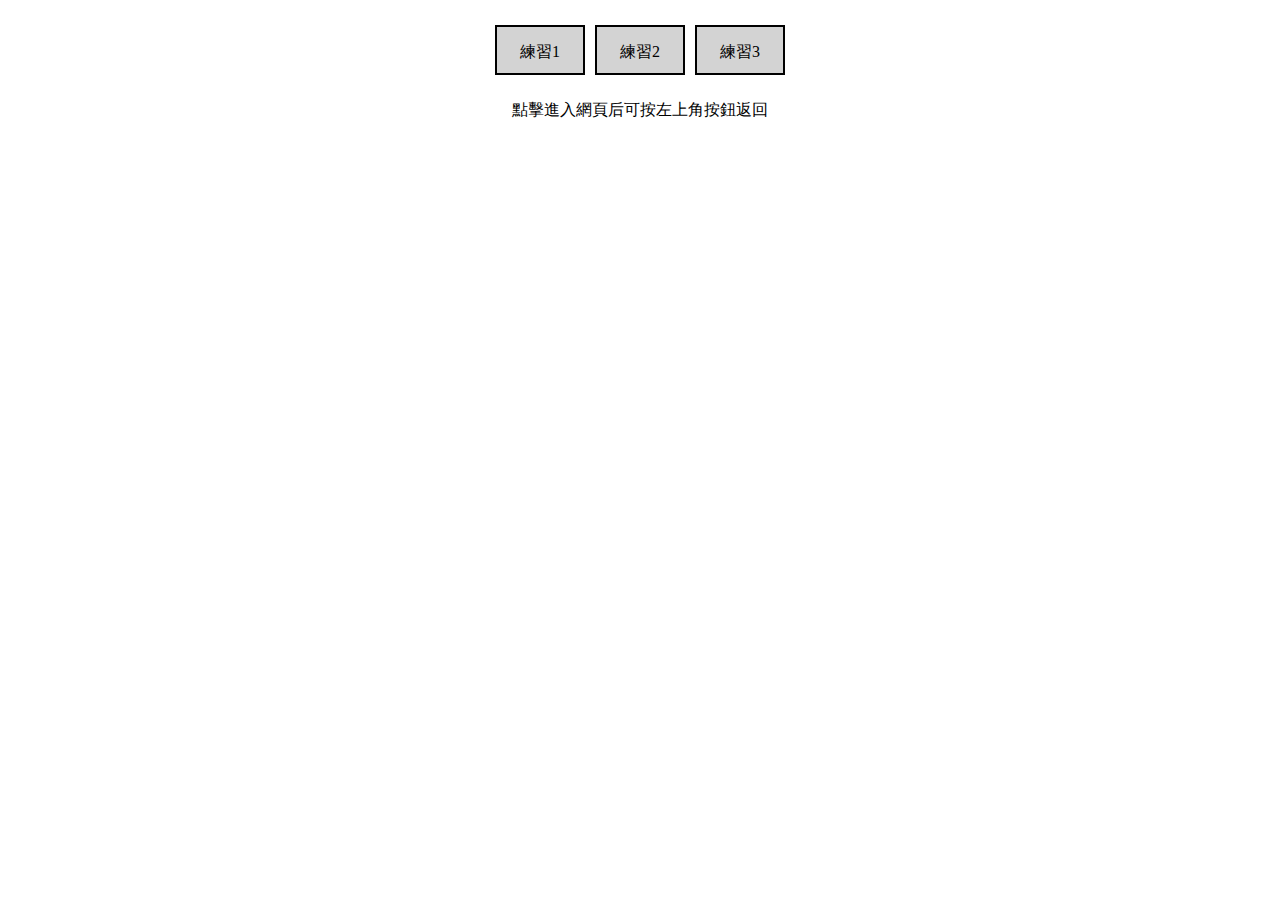
<file: index.html>
<!DOCTYPE html>
<html lang="en">
<head>
    <meta charset="UTF-8">
    <meta http-equiv="X-UA-Compatible" content="IE=edge">
    <meta name="viewport" content="width=device-width, initial-scale=1.0">
    <title>test</title>
    <link rel="stylesheet" href="style.css">

</head>
<body>
    <div class="btnboxbox">
        <div class="btnbox"><a href="1/index.html">練習1</a></div>
        <div class="btnbox"><a href="2/index.html">練習2</a></div>
        <div class="btnbox"><a href="3/index.html">練習3</a></div>
    </div>
    <p style="text-align: center;">點擊進入網頁后可按左上角按鈕返回</p>

</body>
</html>
</file>
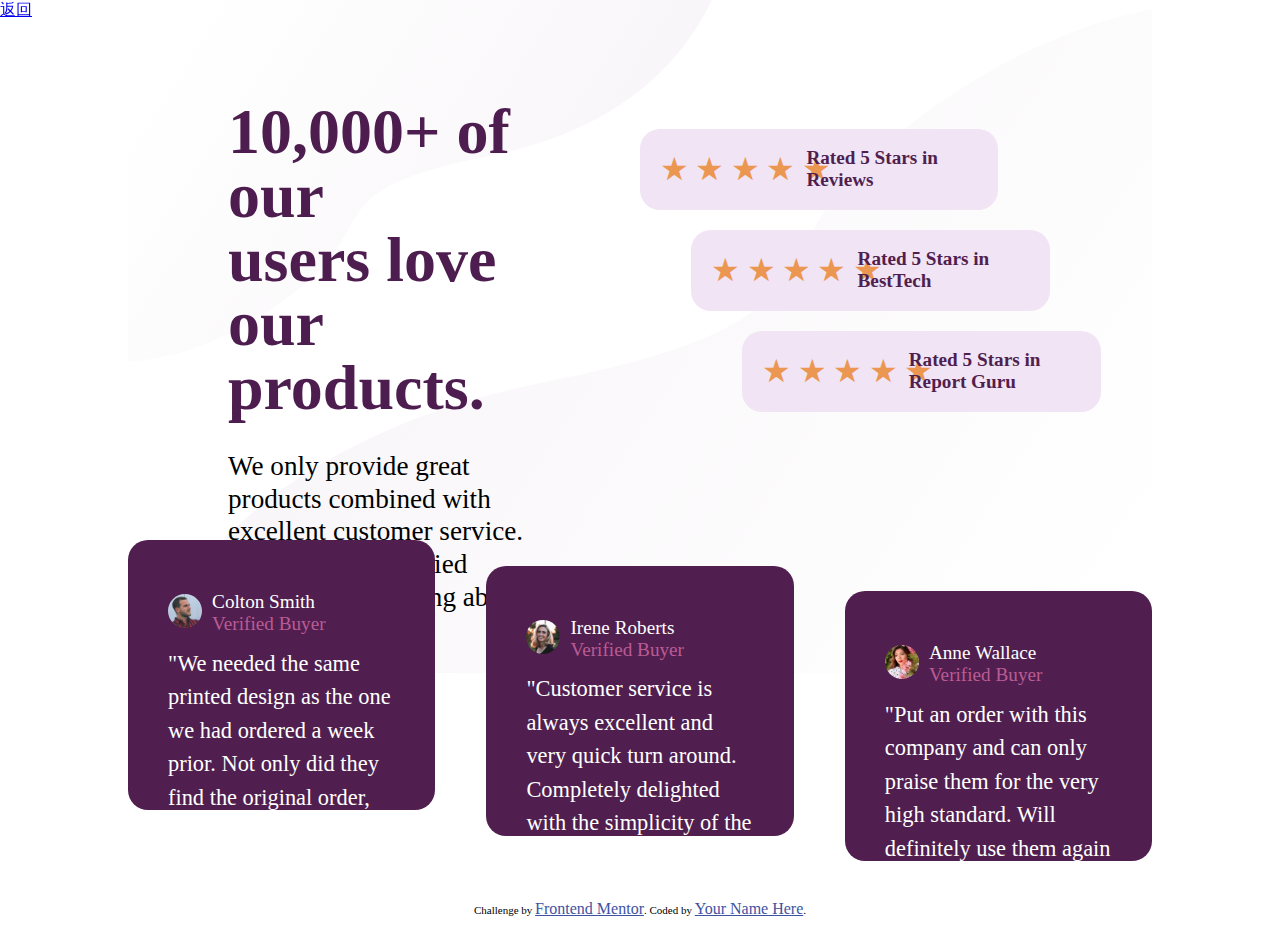
<file: 1/index.html>
<!DOCTYPE html>
<html lang="en">
  <head>
    <meta charset="UTF-8" />
    <meta name="viewport" content="width=device-width, initial-scale=1.0" />
    <!-- displays site properly based on user's device -->
    <link rel="stylesheet" href="try.css">
    <link
      rel="icon"
      type="image/png"
      sizes="32x32"
      href="./images/favicon-32x32.png"
    />

    <title>Frontend Mentor | Social proof section</title>

    <!-- Feel free to remove these styles or customise in your own stylesheet 👍 -->
    <style>
      .attribution {
        font-size: 11px;
        text-align: center;
      }
      .attribution a {
        color: hsl(228, 45%, 44%);
      }
    </style>
  </head>
  <body>
    <div class="max">
      <div class="head">
        <div class="head-left">
            <p class="headL-text1">10,000+ of our<br> users love our<br> products.</p>
            <p class="headL-text2">
              We only provide great products combined with excellent customer service.
              See what our satisfied customers are saying about our services.
            </p>
        </div>
        <div class="head-right">
          <div class="box1">
            <div class="minbox-left">★★★★★</div>
            <div class="minbox-right">
              Rated 5 Stars in Reviews
            </div>
            <div></div>
          </div>
          <div class="box2">
            <div class="minbox-left">★★★★★</div>
            <div class="minbox-right">
              Rated 5 Stars in BestTech
            </div>
          </div>
          <div class="box3">
            <div class="minbox-left">★★★★★</div>
            <div class="minbox-right">
              Rated 5 Stars in Report Guru
            </div>
          </div>
        </div>
      </div>
      <div class="text-all">
        <div class="text-box1">
          <div class="people">
            <div class="img-box"><img src="images/image-colton.jpg" alt=""></div>
            <div class="p-tex">
              <p class="p-text1">Colton Smith </p>
              <p class="p-text2">Verified Buyer</p>
            </div>
          </div>
          <div class="words-box">
            <p class="words">"We needed the same printed design as the one we had ordered a week prior.
              Not only did they find the original order, but we also received it in time.
              Excellent!"</p>
          </div>
        </div>


        <div class="text-box2">
          <div class="people">
            <div class="img-box"><img src="images/image-irene.jpg" alt=""></div>
            <div class="p-tex">
              <p class="p-text1">Irene Roberts  </p>
              <p class="p-text2">Verified Buyer</p>
            </div>
          </div>
          <div class="words-box">
            <p class="words">"Customer service is always excellent and very quick turn around. Completely
              delighted with the simplicity of the purchase and the speed of delivery."</p>
          </div>
        </div>
        <div class="text-box3">
          <div class="people">
            <div class="img-box"><img src="images/image-anne.jpg" alt=""></div>
            <div class="p-tex">
              <p class="p-text1">Anne Wallace </p>
              <p class="p-text2">Verified Buyer</p>
            </div>
          </div>
          <div class="words-box">
            <p class="words">"Put an order with this company and can only praise them for the very high
              standard. Will definitely use them again and recommend them to everyone!"</p>
          </div>
        </div>
      </div>


    </div>


    <div class="btnbox" style="position: fixed;left: 0;top: 0;"><a href="../index.html">返回</a></div>

    <div class="attribution">
      Challenge by
      <a href="https://www.frontendmentor.io?ref=challenge" target="_blank"
        >Frontend Mentor</a
      >. Coded by <a href="#">Your Name Here</a>.
    </div>
  </body>
</html>
</file>
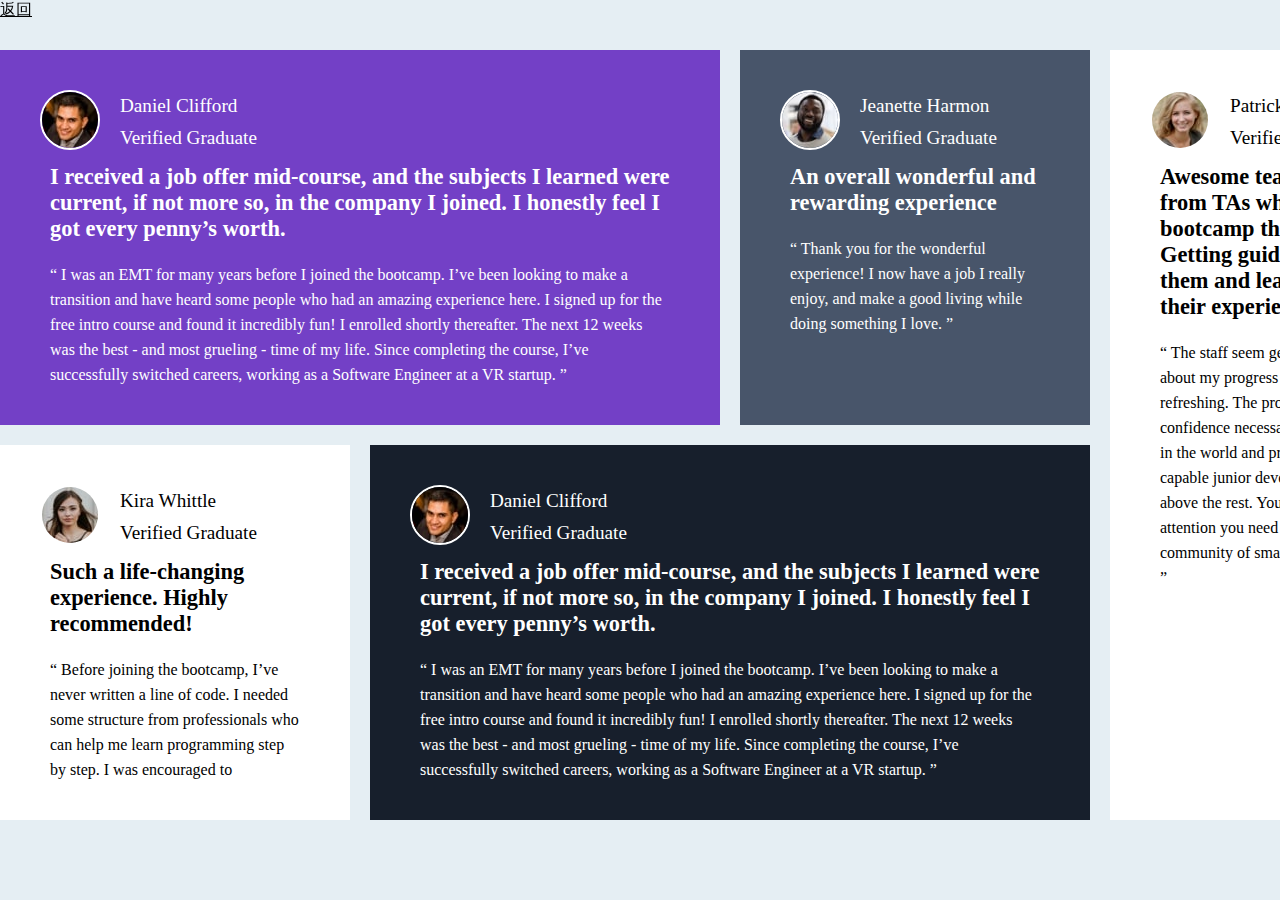
<file: 3/index.html>
<!DOCTYPE html>
<html lang="en">
<head>
  <meta charset="UTF-8">
  <meta name="viewport" content="width=device-width, initial-scale=1.0"> <!-- displays site properly based on user's device -->

  <link rel="icon" type="image/png" sizes="32x32" href="./images/favicon-32x32.png">
  <link rel="stylesheet" href="style.css">
  <!-- <link rel="stylesheet" href="../style.css"> -->
  <title>Frontend Mentor | [Challenge Name Here]</title>

  <!-- Feel free to remove these styles or customise in your own stylesheet 👍 -->
  <style>
    .attribution { font-size: 11px; text-align: center; }
    .attribution a { color: hsl(228, 45%, 44%); }
  </style>
</head>
<body>
  <div class="btnbox" style="position: fixed;left: 0;top: 0;color: black;"><a style="color: black;" href="../index.html">返回</a></div>
  <div class="max">
    <div class="box1">
      <div class="people-box">
        <div class="box">
          <div class="img-box">
            <img src="images/image-daniel.jpg" alt="">
          </div>
          <div class="ptext-box">
            <p class="ptext1">Daniel Clifford</p>
            <p class="ptext2">Verified Graduate</p>
          </div>
        </div>
        

        <div class="words-box1">
          <p>I received a job offer mid-course, and the subjects I learned were current, if not more so, 
            in the company I joined. I honestly feel I got every penny’s worth.</p>
        </div>

        <div class="words-box2">
          <p>
            “ I was an EMT for many years before I joined the bootcamp. I’ve been looking to make a 
            transition and have heard some people who had an amazing experience here. I signed up 
            for the free intro course and found it incredibly fun! I enrolled shortly thereafter. 
            The next 12 weeks was the best - and most grueling - time of my life. Since completing 
            the course, I’ve successfully switched careers, working as a Software Engineer at a VR startup. ”</p>
        </div>
      </div>
        
    </div>

    <div class="box2">
      <div class="people-box">
        <div class="box">
          <div class="img-box">
            <img src="images/image-jonathan.jpg" alt="">
          </div>
          <div class="ptext-box">
            <p class="ptext1">Jeanette Harmon</p>
            <p class="ptext2">Verified Graduate</p>
          </div>
        </div>
        

        <div class="words-box1">
          <p>An overall wonderful and rewarding experience</p>
        </div>

        <div class="words-box2">
          <p>
            “ Thank you for the wonderful experience! I now have a job I really enjoy, and make a good living 
            while doing something I love. ”</p>
        </div>
      </div>
    </div>

    <div class="box3">
      <div class="people-box">
        <div class="box">
          <div class="img-box">
            <img src="images/image-jeanette.jpg" alt="">
          </div>
          <div class="ptext-box">
            <p class="ptext1">Patrick Abrams</p>
            <p class="ptext2">Verified Graduate</p>
          </div>
        </div>
        

        <div class="words-box1">
          <p>Awesome teaching support from TAs who did the bootcamp themselves. Getting guidance from them and 
            learning from their experiences was easy.</p>
        </div>

        <div class="words-box2">
          <p>
            “ The staff seem genuinely concerned about my progress which I find really refreshing. The program 
            gave me the confidence necessary to be able to go out in the world and present myself as a capable 
            junior developer. The standard is above the rest. You will get the personal attention you need from 
            an incredible community of smart and amazing people. ”</p>
        </div>
      </div>
    </div>

    <div class="box4">
      <div class="people-box">
        <div class="box">
          <div class="img-box">
            <img src="images/image-kira.jpg" alt="">
          </div>
          <div class="ptext-box">
            <p class="ptext1">Kira Whittle</p>
            <p class="ptext2">Verified Graduate</p>
          </div>
        </div>
        

        <div class="words-box1">
          <p>Such a life-changing experience. Highly recommended!</p>
        </div>

        <div class="words-box2">
          <p>
            “ Before joining the bootcamp, I’ve never written a line of code. I needed some structure from 
            professionals who can help me learn programming step by step. I was encouraged to</p>
        </div>
      </div>
    </div>

    <div class="box5">
      <div class="people-box">
        <div class="box">
          <div class="img-box">
            <img src="images/image-daniel.jpg" alt="">
          </div>
          <div class="ptext-box">
            <p class="ptext1">Daniel Clifford</p>
            <p class="ptext2">Verified Graduate</p>
          </div>
        </div>

        <div class="words-box1">
          <p>I received a job offer mid-course, and the subjects I learned were current, if not more so, 
            in the company I joined. I honestly feel I got every penny’s worth.</p>
        </div>

        <div class="words-box2">
          <p>
            “ I was an EMT for many years before I joined the bootcamp. I’ve been looking to make a 
            transition and have heard some people who had an amazing experience here. I signed up 
            for the free intro course and found it incredibly fun! I enrolled shortly thereafter. 
            The next 12 weeks was the best - and most grueling - time of my life. Since completing 
            the course, I’ve successfully switched careers, working as a Software Engineer at a VR startup. ”</p>
        </div>
      </div>
    </div>
  </div>
  


  


  
  </div>
</body>
</html>
</file>
<file: style.css>
*{
    box-sizing: border-box;
    margin: auto;
    }
    .btnboxbox{
        width: 300px;
        height: 100px;
        margin: auto;
        display: flex;
        justify-content: center;
        align-items: center;
    }
    .btnbox{
        width: 90px;
        height: 50px;
        border: 2px black solid;
        background-color: lightgray;
        display: flex;
        justify-content: center; /* 水平居中 */
        align-items: center;  
    }
    .btnbox a{
        text-decoration: none;
        text-align: center;
        width: 90px;
        line-height: 50px;
        color: black;
    }
</file>
<file: 1/try.css>
*{
    margin: 0;
    box-sizing: border-box;
    font-size: 16px;
}
body{
    
}
.max{
    width: 80%;
    height: 900px;
    margin: auto;
    background-image: url("images/bg-pattern-top-desktop.svg"),url(images/bg-pattern-bottom-desktop.svg);

    /* background-image: url("images\bg-pattern-bottom-desktop.svg"),url("images\bg-pattern-bottom-mobile.svg")url("images\bg-pattern-top-desktop.svg"),url("images\bg-pattern-top-mobile.svg"),; */
    background-repeat: no-repeat, no-repeat;
                }
.head{
    height: 60%;
    display: flex;
    justify-content: flex-start;
}
.head-left{
    width: 50%;
    height: 100%;
    padding: 100px;
}

.head-right{
    width: 50%;
    height: 100%;
    display: flex;
    flex-direction: column;
    gap: 20px;
    justify-content: center;
    
}
.headL-text1{
    color: #4e1d50;
    font-size: 4em;
    line-height: 1em;
    font-weight: bolder;
}
.headL-text2{
    line-height: 1.2em;
    font-size: 1.7em;
    padding-top: 30px;
}




.box1,.box2,.box3{
    width: 70%;
    height: 15%;
    background-color: #f1e4f4;
    display: flex;
    justify-content: center;
    align-items: center;
    border-radius: 20px;
} 
.box2{
    margin-left: 10%;
    /* align-self: center; */
}
.box3{
    margin-left: 20%;
    /* align-self: self-end; */

}
.minbox-left{
    width: 40%;
    color: #eb9752;
    padding: 20px;
    font-size: 2em;
    letter-spacing: 0.2em;
    text-align: right;
}
.minbox-right{
    width: 60%;
    color: #501f4f;
    font-size: 1.2em;
    padding: 1.2em;
    font-weight: bolder;
}



.text-all{
    height: 40%;
    display: flex;
    justify-content: space-between;
    flex-direction: row;
}
.text-box1,.text-box2,.text-box3{
    width: 30%;
    height: 75%;
    background-color: #501f4f;
    display: flex;
    align-items: center;
    flex-direction: column;
    padding: 40px;
    border-radius: 20px;
}
.text-box2{
    margin-top: 2.5%;
}
.text-box3{
    margin-top: 5%;
}

.people{
    width: 100%;
    height: 35%;
    display: flex;
    justify-self: left;
    align-items: center;
}
.img-box{
    width: 15%;
}
img{
    width: 100%;
    border-radius: 50%;
}
.p-tex{
    padding: 10px;
}
.p-text1{
    color: white;
    font-size: 1.2em;

}
.p-text2{
    color: #bb5b94;
    font-size: 1.2em;

}
.words-box{
    width: 100%;
    height: 60%;

}
.words{
    font-size: 1.4em;
    color: white;
    line-height: 1.5em;
    font-weight: normal;
}
</file>
<file: 3/style.css>
*{
    margin: 0;
    box-sizing: border-box;
    color: white;
}
body{
    background-color: #e5eef3;
}
.max{
    width: 1400px;
    height: 800px;
    display: grid;
    grid-template-columns: repeat(4, 25%);
    grid-template-rows: 50% 50%;
    gap: 20px;
    margin: auto; 
    padding-top: 50px;
}
.box1{
    grid-column: 1/span 2;
    grid-row: 1;
    background-color: #7340c6;
}
.box2{
    grid-column: 3;
    grid-row: 1;
    background-color: #48556a;
}
.box3{
    grid-column: 4/span 2;
    grid-row: 1 / span 2;
    background-color: white;
}
.box4{
    grid-column: 1;
    grid-row: 2;
    background-color: white;
}
.box5{
    grid-column: 2/span 2;
    grid-row: 2;
    background-color: #171f2c;
}

img{
    border-radius: 50%;
    border: 2px white solid;
}

.people-box{
    width: 100%;
    padding: 40px;
    justify-content: left;
}
.box{
    display: flex;
}
.people-box p{
    text-align: left;
}
.img-box{
    width: 80px;
}
.ptext-box{
    width: 60%;
    height: 64px;
}
.ptext-box p{
    line-height: 32px;
    font-size: 1.2em;
}
.words-box1,.words-box2{
    width: 100%;
    padding: 10px;
}
.words-box1 p{
    font-size: 1.4em;
    font-weight: bolder;
}

.words-box2 p{
    font-size: 1em;
    line-height: 25px;
}
.box3 p ,.box4 p{
    color: black;
}
</file>
